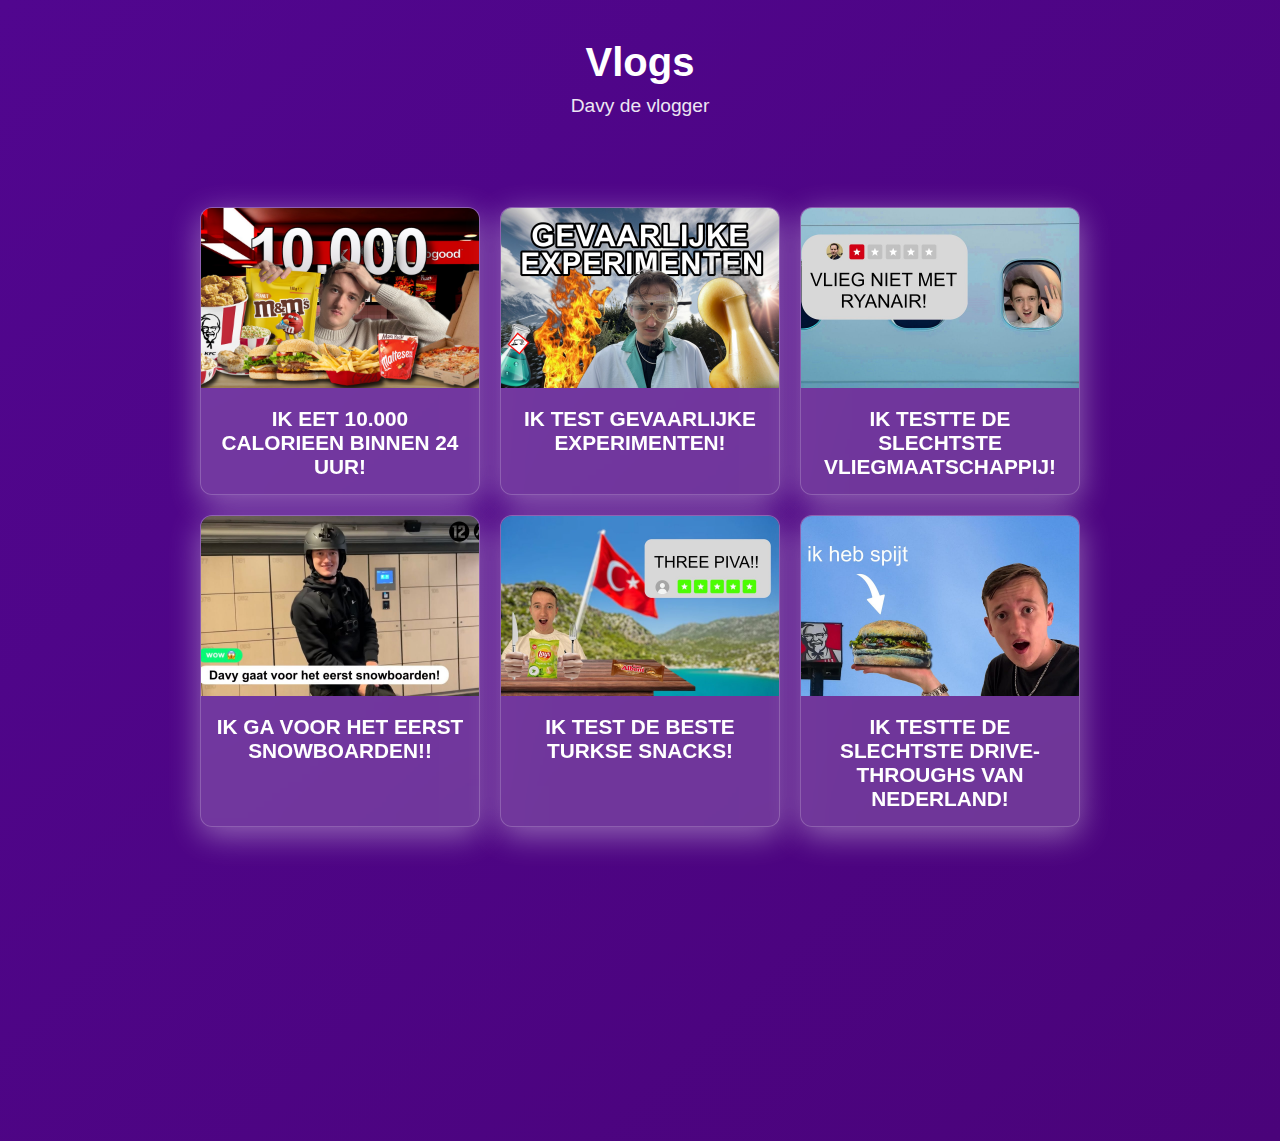
<file: index.html>
<!DOCTYPE html>
<html lang="en">
<head>
    <meta charset="UTF-8">
    <meta name="viewport" content="width=device-width, initial-scale=1.0">
    <title>Vlogs van Davy</title>

    <!-- Favicon -->
    <link rel="icon" href="favicon.ico" type="image/x-icon">

    <!-- Open Graph Meta Tags (for Facebook, LinkedIn, etc.) -->
    <meta property="og:title" content="Bekijk hier al Davy zijn vlogs">
    <meta property="og:description" content="Hier is een overzicht van al mijn vlogs">
    <meta property="og:image" content="http://vlog.davyliebe.nl/images/vlog1.jpg"> <!-- Replace with your image URL -->
    <meta property="og:url" content="https://vlog.davyliebe.nl/"> <!-- Replace with your website URL -->
    <meta property="og:type" content="website">

    <!-- Stylesheet -->
    <link rel="stylesheet" href="styles.css">
</head>
<body>
    <header class="header">
        <h1>Vlogs</h1>
        <p>Davy de vlogger</p>
    </header>

    <section class="vlog-gallery">

         <div class="vlog-card" data-scroll="right">
            <a href="https://www.youtube.com/watch?v=Dzf1ND-Y2Dg" target="_blank">
                <img src="images/vlog8.jpg" alt="Vlog 8 Thumbnail" class="thumbnail">
                <h2 class="vlog-title"> IK EET 10.000 CALORIEEN BINNEN 24 UUR! </h2>
            </a>
        </div>

        <div class="vlog-card" data-scroll="right">
            <a href="https://www.youtube.com/watch?v=PgwKr7RAOdw" target="_blank">
                <img src="images/vlog7.jpg" alt="Vlog 7 Thumbnail" class="thumbnail">
                <h2 class="vlog-title"> IK TEST GEVAARLIJKE EXPERIMENTEN! </h2>
            </a>
        </div>
       
        <div class="vlog-card" data-scroll="right">
            <a href="https://youtu.be/0u7juCgj_qs" target="_blank">
                <img src="images/vlog6.jpg" alt="Vlog 6 Thumbnail" class="thumbnail">
                <h2 class="vlog-title"> IK TESTTE DE SLECHTSTE VLIEGMAATSCHAPPIJ! </h2>
            </a>
        </div>
        
        <div class="vlog-card" data-scroll="left">
            <a href="https://www.youtube.com/watch?v=vPzYtcFgx7E" target="_blank">
                <img src="images/vlog5.jpg" alt="Vlog 2 Thumbnail" class="thumbnail">
                <h2 class="vlog-title">IK GA VOOR HET EERST SNOWBOARDEN!!</h2>
            </a>
        </div>

        <div class="vlog-card" data-scroll="right">
            <a href="https://youtu.be/gI4XldwZo4k" target="_blank">
                <img src="images/vlog4.jpg" alt="Vlog 3 Thumbnail" class="thumbnail">
                <h2 class="vlog-title">IK TEST DE BESTE TURKSE SNACKS!</h2>
            </a>
        </div>

        <div class="vlog-card" data-scroll="right">
            <a href="https://youtu.be/4_kyTjbn6ZM" target="_blank">
                <img src="images/vlog3.jpg" alt="Vlog 4 Thumbnail" class="thumbnail">
                <h2 class="vlog-title">IK TESTTE DE SLECHTSTE DRIVE-THROUGHS VAN NEDERLAND!</h2>
            </a>
        </div>

        <div class="vlog-card" data-scroll="left">
            <a href="https://youtu.be/mUVoXbm-2Vs" target="_blank">
                <img src="images/vlog2.jpg" alt="Vlog 5 Thumbnail" class="thumbnail">
                <h2 class="vlog-title">IK TESTTE DE BESTE BALKAN SNACKS</h2>
            </a>
        </div>

        

        <div class="vlog-card" data-scroll="left">
            <a href="https://youtu.be/vwiEb1kOIWk" target="_blank">
                <img src="images/vlog1.jpg" alt="Vlog 1 Thumbnail" class="thumbnail">
                <h2 class="vlog-title">IK BEN VERGIFTIGD!</h2>
            </a>
        </div>
    </section>

    <script>
        document.addEventListener("DOMContentLoaded", function() {
    const cards = document.querySelectorAll(".vlog-card");

    function scrollAnimation() {
        cards.forEach(card => {
            const cardPosition = card.getBoundingClientRect().top;
            const screenPosition = window.innerHeight / 1.3;

            if (cardPosition < screenPosition) {
                card.style.opacity = '1';
                card.style.transform = card.dataset.scroll === "left" 
                    ? 'translateX(0)' 
                    : 'translateX(0)';
            }
        });
    }

    window.addEventListener("scroll", scrollAnimation);
    scrollAnimation(); // Initial call for elements in view on load
});

    </script>
</body>
</html>
</file>
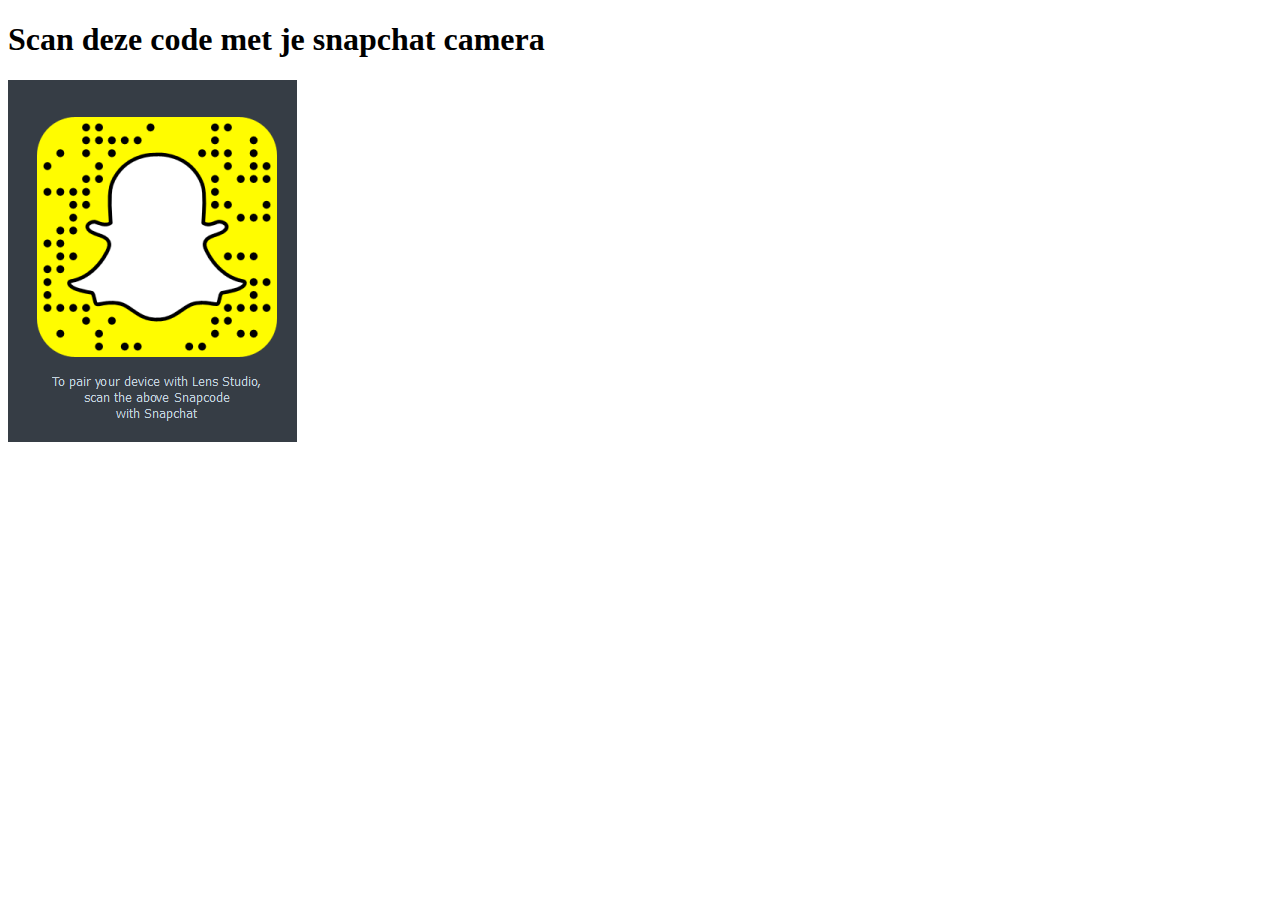
<file: code.html>
<!DOCTYPE html>
<html lang="en">
<head>
    <meta charset="UTF-8">
    <meta name="viewport" content="width=device-width, initial-scale=1.0">
    <title>Image Display</title>
</head>
<body>
    <h1>Scan deze code met je snapchat camera</h1>
    <img src="code.png" alt="Code Image" style="max-width: 100%; height: auto;">
</body>
</html>
</file>
<file: styles.css>
/* Reset */
* {
    margin: 0;
    padding: 0;
    box-sizing: border-box;
    font-family: 'Arial', sans-serif;
}

/* Dark background with green gradient */
body {
    background: linear-gradient(135deg, #51068f, #4a037a);
    color: #e0ffe0;
    display: flex;
    flex-direction: column;
    align-items: center;
    overflow-x: hidden;
}

/* Header styling */
.header {
    text-align: center;
    padding: 40px 20px;
    color: #ffffff;
}

.header h1 {
    font-size: 2.5em;
    font-weight: 700;
    margin-bottom: 10px;
}

.header p {
    font-size: 1.2em;
    opacity: 0.9;
}

/* Vlog gallery layout */
.vlog-gallery {
    display: flex;
    flex-wrap: wrap;
    gap: 20px;
    padding: 30px;
    max-width: 1200px;
    justify-content: center;
    margin-top: 20px;
}

/* Glassmorphic dark card style */
.vlog-card {
    background: rgba(255, 255, 255, 0.2); /* Dark greenish glassmorphic effect */
    border-radius: 12px;
    overflow: hidden;
    width: 100%;
    max-width: 280px;
    backdrop-filter: blur(15px);
    border: 1px solid rgba(255, 255, 255, 0.2);
    box-shadow: 0 8px 32px rgba(255, 255, 255, 0.4);
    transition: transform 0.3s ease;
    opacity: 0;
    transform: translateY(30px);
}

/* Ensures that links cover the entire card and removes underline from titles */
.vlog-card a {
    display: block;
    text-decoration: none;
    color: inherit;
}

.vlog-card:hover a {
    color: #ffffff;
}

.vlog-card:hover {
    transform: translateY(-10px);
    border-color: rgba(255, 255, 255, 0.4);
}

.thumbnail {
    width: 100%;
    height: 180px;
    object-fit: cover;
}

.vlog-title {
    padding: 15px;
    text-align: center;
    font-size: 1.3em;
    color: #ffffff;
}

/* Mobile responsiveness */
@media (max-width: 768px) {
    .header h1 {
        font-size: 2em;
    }
    .vlog-gallery {
        padding: 10px;
    }
    .vlog-card {
        max-width: 100%;
    }
}
</file>
